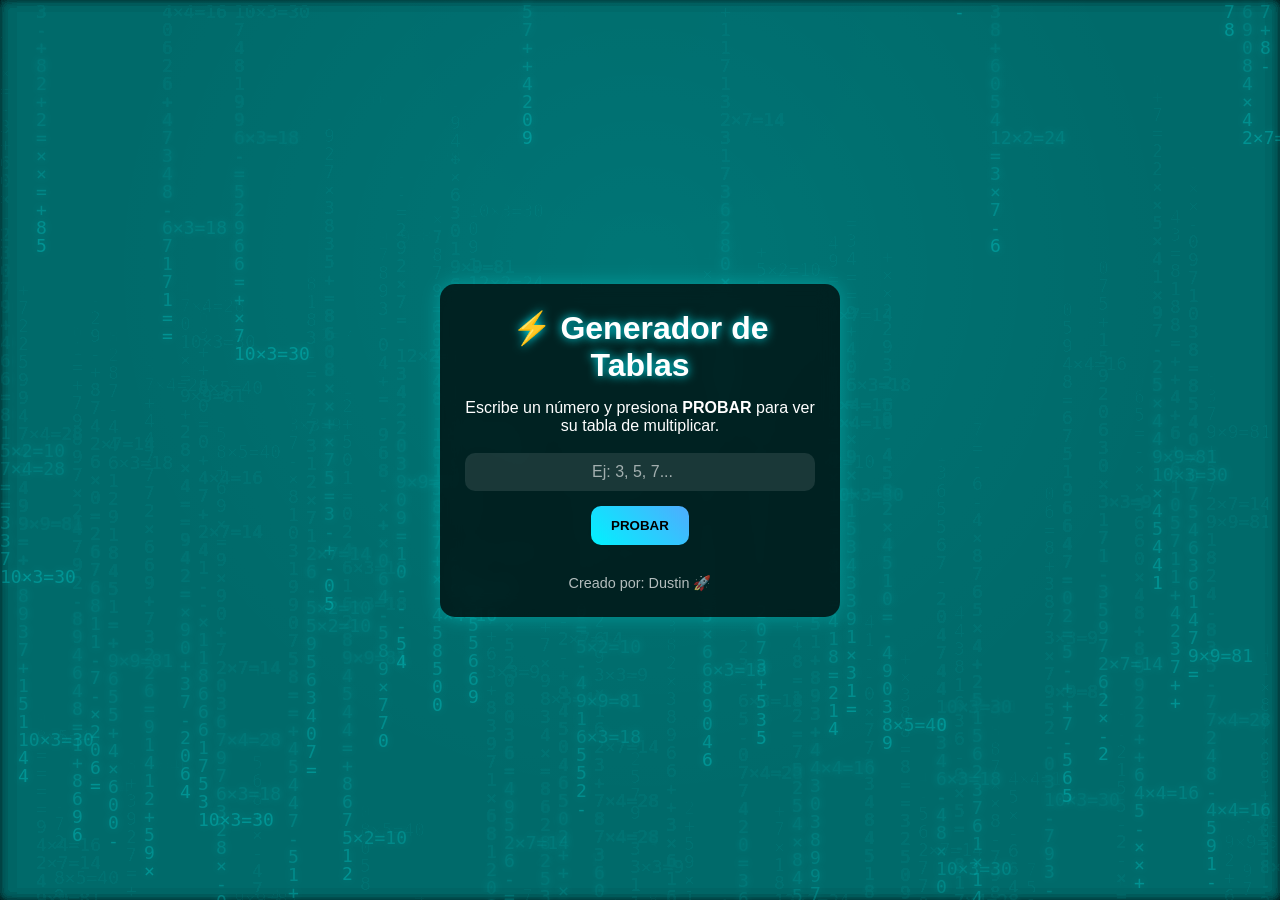
<file: index.html>
<!DOCTYPE html>
<html lang="es">
<head>
    <meta charset="UTF-8">
    <meta name="viewport" content="width=device-width, initial-scale=1.0">
    <title>Generador de Tablas</title>
    <link rel="stylesheet" href="multiplicar.css">
    <link rel="stylesheet" href="fondo.css">
</head>
<body>

    <div class="contenedor">

        <h1>⚡ Generador de Tablas</h1>

        <p class="instruccion">
            Escribe un número y presiona <strong>PROBAR</strong> para ver su tabla de multiplicar.
        </p>
        <br>
        <div class="input-group">
            <input type="number" id="numero" placeholder="Ej: 3, 5, 7..." min="1">
        </div>

        <button id="btn1" class="btn-probar">PROBAR</button>

        <p id="mensaje" class="mensaje"></p>

        <div id="tabla" class="tabla"></div>

        <footer>
            <p>Creado por: Dustin 🚀</p>
        </footer>

    </div>
    <script src="fondo.js"></script>
    <script src="multiplicar.js"></script>
</body>
</html>
</file>
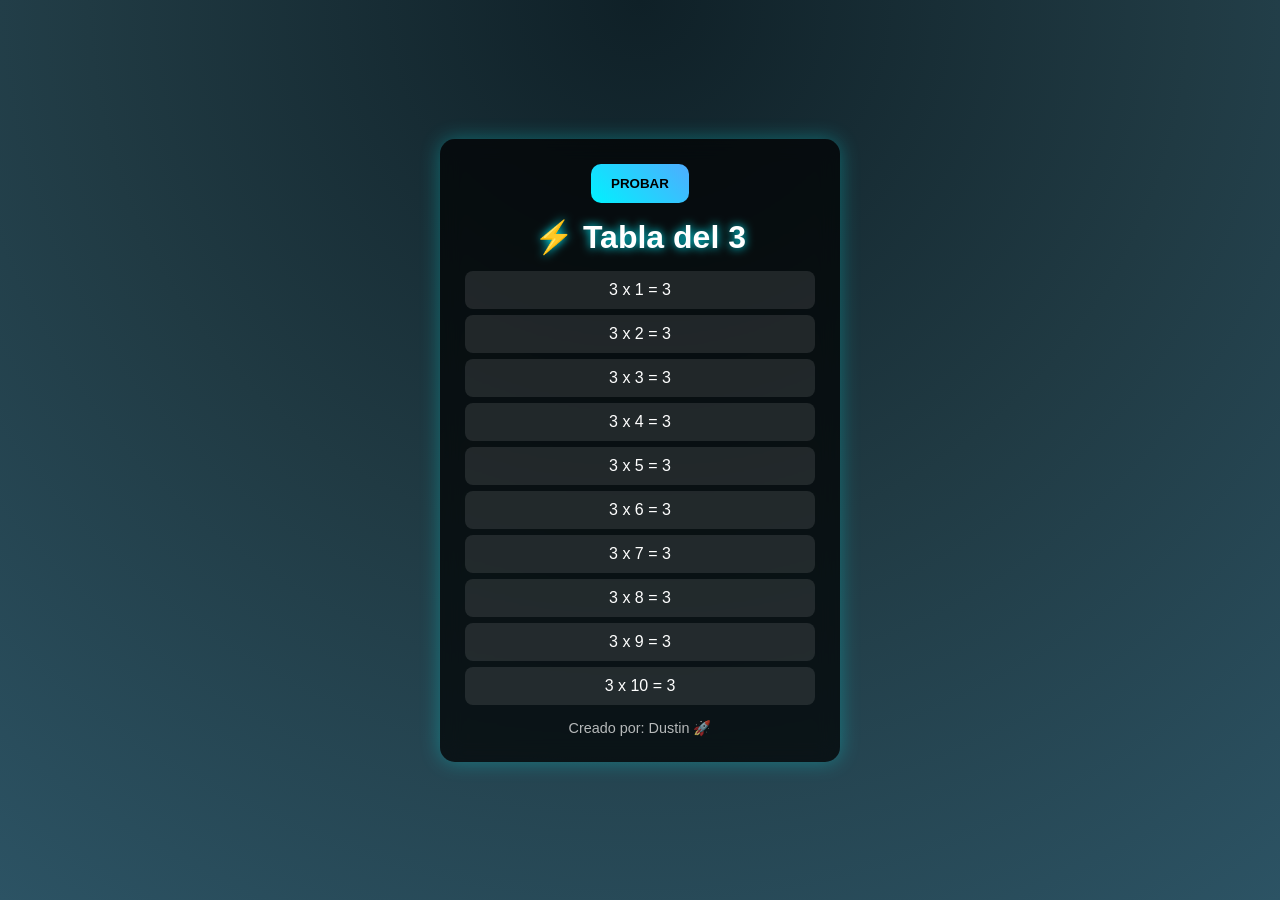
<file: ejercicios_for/tabla/index.html>
<!DOCTYPE html>
<html lang="es">
<head>
    <meta charset="UTF-8">
    <meta name="viewport" content="width=device-width, initial-scale=1.0">
    <title>Tabla del 3</title>
    <link rel="stylesheet" href="multiplicar.css">
</head>
<body>

    <div class="contenedor">

        <button class="btn-probar">PROBAR</button>

        <h1>⚡ Tabla del 3</h1>

        <div class="tabla">
            <div class="fila">3 x 1 = 3</div>
            <div class="fila">3 x 2 = 3</div>
            <div class="fila">3 x 3 = 3</div>
            <div class="fila">3 x 4 = 3</div>
            <div class="fila">3 x 5 = 3</div>
            <div class="fila">3 x 6 = 3</div>
            <div class="fila">3 x 7 = 3</div>
            <div class="fila">3 x 8 = 3</div>
            <div class="fila">3 x 9 = 3</div>
            <div class="fila">3 x 10 = 3</div>
 
        </div>

        <footer>
            <p>Creado por: Dustin 🚀</p>
        </footer>

    </div>

</body>
</html>
</file>
<file: multiplicar.css>
/* RESET */
* {
    margin: 0;
    padding: 0;
    box-sizing: border-box;
}

/* FONDO TECNOLÓGICO */
body {
    font-family: 'Segoe UI', Tahoma, sans-serif;
    background: radial-gradient(circle at top, #0f2027, #203a43, #21414e);
    display: flex;
    justify-content: center;
    align-items: center;
    min-height: 100vh;
    color: white;
}

/* CONTENEDOR */
.contenedor {
    background: rgba(0, 0, 0, 0.7);
    padding: 25px;
    border-radius: 15px;
    width: 90%;
    max-width: 400px;
    text-align: center;
    backdrop-filter: blur(10px);
    box-shadow: 0 0 20px rgba(0,255,255,0.3);
}

/* BOTÓN */
.btn-probar {
    background: linear-gradient(45deg, #00f2fe, #4facfe);
    color: black;
    border: none;
    padding: 12px 20px;
    margin-bottom: 15px;
    border-radius: 10px;
    cursor: pointer;
    font-weight: bold;
    transition: 0.3s;
}

.btn-probar:hover {
    transform: scale(1.05);
    box-shadow: 0 0 15px #00f2fe;
}

/* TÍTULO */
h1 {
    margin-bottom: 15px;
    text-shadow: 0 0 10px #00f2fe;
}

/* TABLA */
.tabla .fila {
    padding: 10px;
    margin: 6px 0;
    background: rgba(255,255,255,0.1);
    border-radius: 8px;
    transition: 0.3s;
}

.tabla .fila:hover {
    background: rgba(0,255,255,0.2);
    transform: translateX(5px);
}

/* FOOTER */
footer {
    margin-top: 15px;
    font-size: 0.9em;
    opacity: 0.7;
}

/* INPUT */
.input-group {
    margin-bottom: 15px;
}

.input-group input {
    width: 100%;
    padding: 10px;
    border-radius: 10px;
    border: none;
    outline: none;
    font-size: 16px;
    text-align: center;
    background: rgba(255,255,255,0.1);
    color: white;
    transition: 0.3s;
}

.input-group input::placeholder {
    color: rgba(255,255,255,0.6);
}

.input-group input:focus {
    box-shadow: 0 0 10px #00f2fe;
    background: rgba(0,255,255,0.1);
}

/* RESPONSIVE */
@media (max-width: 500px) {
    .contenedor {
        padding: 15px;
    }

    .btn-probar {
        width: 100%;
    }
}
</file>
<file: fondo.css>
/* CAPA DEL FONDO (detrás de todo) */
.fondo-pro {
    position: fixed;
    inset: 0;
    overflow: hidden;
    z-index: 0;
    pointer-events: none;
}

/* CANVAS ocupa todo */
.fondo-pro canvas {
    width: 100%;
    height: 100%;
    display: block;
}

/* Asegura que tu UI quede arriba */
.contenedor {
    position: relative;
    z-index: 1;
}

/* Suaviza el brillo general */
body::after{
    content: "";
    position: fixed;
    inset: 0;
    background: radial-gradient(circle at 50% 30%, rgba(0,255,255,0.08), transparent 60%);
    pointer-events: none;
    z-index: 0;
}
</file>
<file: ejercicios_for/tabla/multiplicar.css>
/* RESET */
* {
    margin: 0;
    padding: 0;
    box-sizing: border-box;
}

/* FONDO TECNOLÓGICO */
body {
    font-family: 'Segoe UI', Tahoma, sans-serif;
    background: radial-gradient(circle at top, #0f2027, #203a43, #2c5364);
    display: flex;
    justify-content: center;
    align-items: center;
    min-height: 100vh;
    color: white;
}

/* CONTENEDOR */
.contenedor {
    background: rgba(0, 0, 0, 0.7);
    padding: 25px;
    border-radius: 15px;
    width: 90%;
    max-width: 400px;
    text-align: center;
    backdrop-filter: blur(10px);
    box-shadow: 0 0 20px rgba(0,255,255,0.3);
}

/* BOTÓN */
.btn-probar {
    background: linear-gradient(45deg, #00f2fe, #4facfe);
    color: black;
    border: none;
    padding: 12px 20px;
    margin-bottom: 15px;
    border-radius: 10px;
    cursor: pointer;
    font-weight: bold;
    transition: 0.3s;
}

.btn-probar:hover {
    transform: scale(1.05);
    box-shadow: 0 0 15px #00f2fe;
}

/* TÍTULO */
h1 {
    margin-bottom: 15px;
    text-shadow: 0 0 10px #00f2fe;
}

/* TABLA */
.tabla .fila {
    padding: 10px;
    margin: 6px 0;
    background: rgba(255,255,255,0.1);
    border-radius: 8px;
    transition: 0.3s;
}

.tabla .fila:hover {
    background: rgba(0,255,255,0.2);
    transform: translateX(5px);
}

/* FOOTER */
footer {
    margin-top: 15px;
    font-size: 0.9em;
    opacity: 0.7;
}

/* RESPONSIVE */
@media (max-width: 500px) {
    .contenedor {
        padding: 15px;
    }

    .btn-probar {
        width: 100%;
    }
}
</file>
